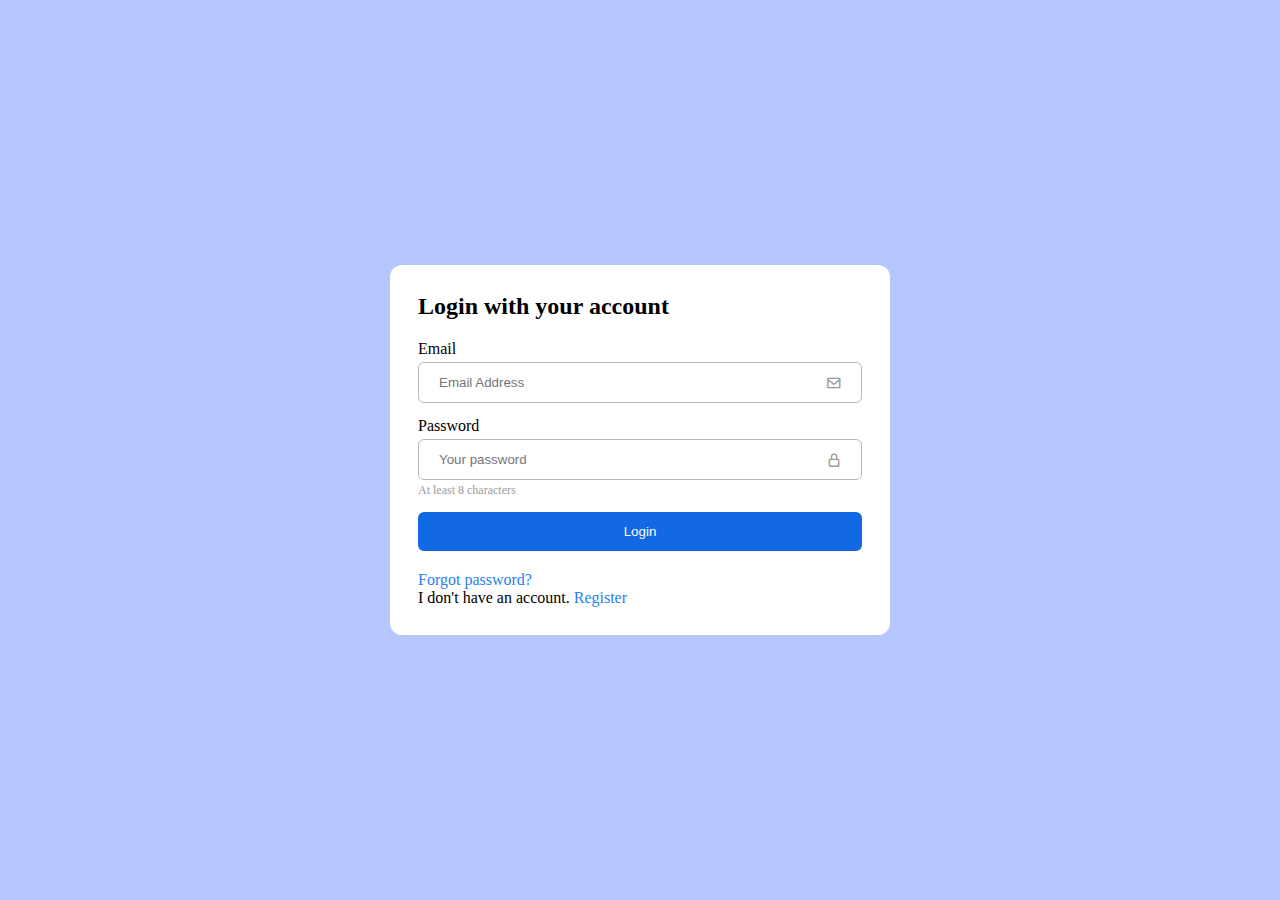
<file: login/index.html>
<!DOCTYPE html>
<html lang="en">
<head>
    <meta charset="UTF-8">
    <meta http-equiv="X-UA-Compatible" content="IE=edge">
    <meta name="viewport" content="width=device-width, initial-scale=1.0">
    <title>Document</title>
    <link href='https://unpkg.com/boxicons@2.1.1/css/boxicons.min.css' rel='stylesheet'>
    <link rel="stylesheet" href="style.css">
</head>
<body>
    

    <div class="container">
        <form action="file:///C:/Users/Phenomenal/Desktop/cloudchat2/index.html" class="login active">
            <h2 class="title">Login with your account</h2>
            <div class="form-group">
                <label for="email">Email</label>
                <div class="input-group">
                <input type="email" id="email" required placeholder="Email Address">
                <i class='bx bx-envelope'></i>
            </div>
            </div>

            <div class="form-group">
                <label for="Password">Password</label>
                <div class="input-group">
                <input type="password" pattern=".{8,}" id="password" required placeholder="Your password">
                <i class='bx bx-lock-alt' ></i>
            </div>
            <span class="help-text">At least 8 characters</span>
            </div>
            <button type="submit" class="btn-submit">Login</button>
            <a href="#">Forgot password?</a>
            <p>I don't have an account. <a href="./index.html" onclick="switchForm('Register', event)">Register</a></p>
        </form>

        <form action="" class="Register">
            <h2 class="title">Register your account</h2>
            <div class="form-group">
                <label for="email">Email</label>
                <div class="input-group">
                <input type="email" id="email" required placeholder="Email Address">
                <i class='bx bx-envelope'></i>
            </div>
            </div>

            <div class="form-group">
                <label for="Password">Password</label>
                <div class="input-group">
                <input type="password" pattern=".{8,}" id="password" required placeholder="Your password">
                <i class='bx bx-lock-alt' ></i>
            </div>
            <span class="help-text">At least 8 characters</span>
            </div>

            <div class="form-group">
                <label for="confirm-pass">Confirm Password</label>
                <div class="input-group">
                <input type="password" pattern=".{8,}" id="confirm pass" required placeholder="Enter password again">
                <i class='bx bx-lock-alt' ></i>
            </div>
            <span class="help-text">Confirm password must be the same with password</span>
            </div>
            <button type="submit" class="btn-submit">Register</button>
            <p>I already have an account. <a href="#" onclick="switchForm('login', event)">Login</a></p>
        </form>
    </div>

    <script src="script.js"></script>
</body>
</html>
</file>
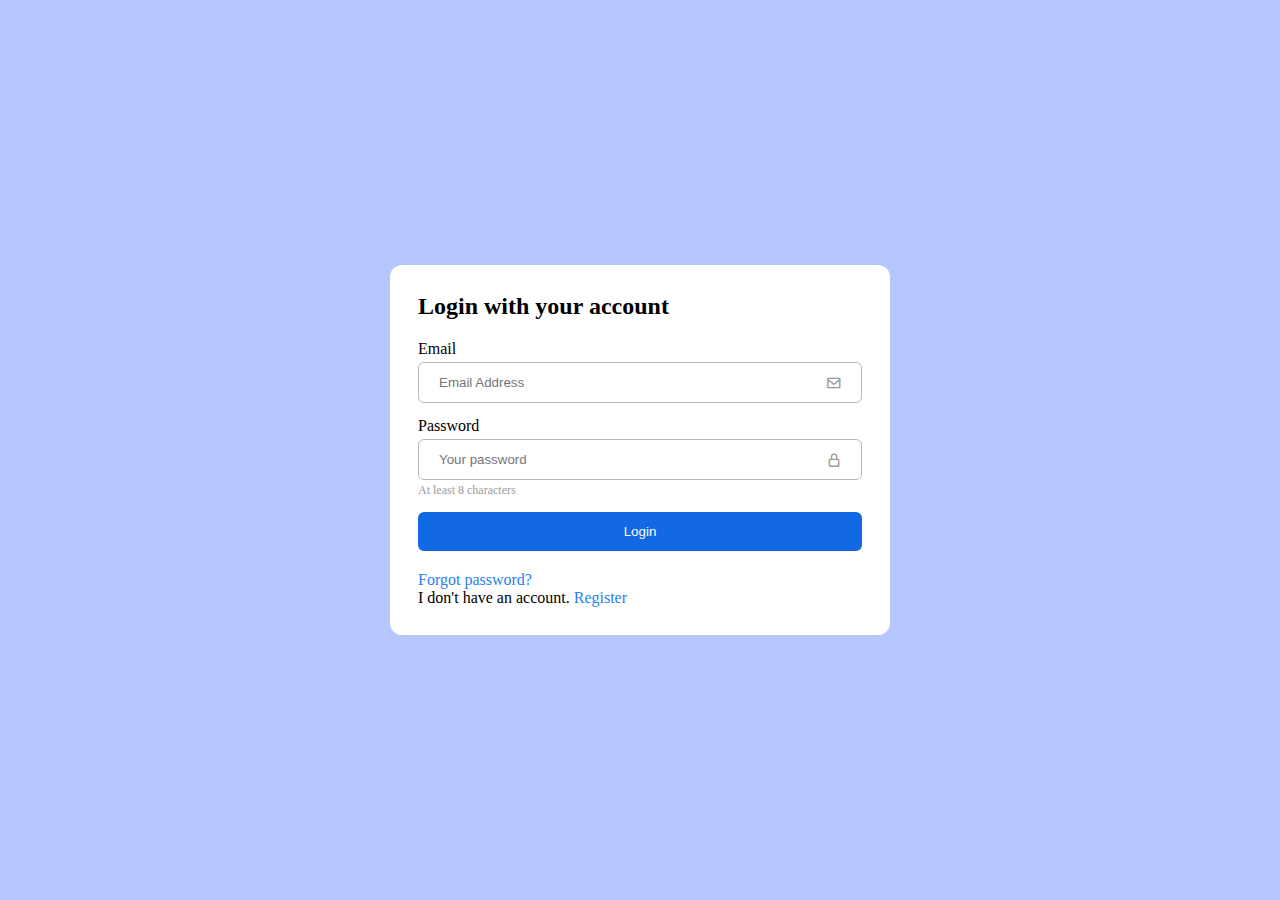
<file: login/login/index.html>
<!DOCTYPE html>
<html lang="en">
<head>
    <meta charset="UTF-8">
    <meta http-equiv="X-UA-Compatible" content="IE=edge">
    <meta name="viewport" content="width=device-width, initial-scale=1.0">
    <title>Document</title>
    <link href='https://unpkg.com/boxicons@2.1.1/css/boxicons.min.css' rel='stylesheet'>
    <link rel="stylesheet" href="style.css">
</head>
<body>
    

    <div class="container">
        <form action="C:\Users\FabianEdem\Desktop\cloudchat2\index.html" class="login active">
            <h2 class="title">Login with your account</h2>
            <div class="form-group">
                <label for="email">Email</label>
                <div class="input-group">
                <input type="email" id="email" required placeholder="Email Address">
                <i class='bx bx-envelope'></i>
            </div>
            </div>

            <div class="form-group">
                <label for="Password">Password</label>
                <div class="input-group">
                <input type="password" pattern=".{8,}" id="password" required placeholder="Your password">
                <i class='bx bx-lock-alt' ></i>
            </div>
            <span class="help-text">At least 8 characters</span>
            </div>
            <button type="submit" class="btn-submit">Login</button>
            <a href="#">Forgot password?</a>
            <p>I don't have an account. <a href="#" onclick="switchForm('Register', event)">Register</a></p>
        </form>

        <form action="#" class="Register">
            <h2 class="title">Register your account</h2>
            <div class="form-group">
                <label for="email">Email</label>
                <div class="input-group">
                <input type="email" id="email" required placeholder="Email Address">
                <i class='bx bx-envelope'></i>
            </div>
            </div>

            <div class="form-group">
                <label for="Password">Password</label>
                <div class="input-group">
                <input type="password" pattern=".{8,}" id="password" required placeholder="Your password">
                <i class='bx bx-lock-alt' ></i>
            </div>
            <span class="help-text">At least 8 characters</span>
            </div>

            <div class="form-group">
                <label for="confirm-pass">Confirm Password</label>
                <div class="input-group">
                <input type="password" pattern=".{8,}" id="confirm pass" required placeholder="Enter password again">
                <i class='bx bx-lock-alt' ></i>
            </div>
            <span class="help-text">Confirm password must be the same with password</span>
            </div>
            <button type="submit" class="btn-submit">Register</button>
            <p>I already have an account. <a href="#" onclick="switchForm('login', event)">Login</a></p>
        </form>
    </div>

    <script src="script.js"></script>
</body>
</html>
</file>
<file: login/style.css>
@import url('https://fonts.googleapis.com/css2?family=Mochiy+Pop+One&family=Poppins:ital,wght@0,700;1,400;1,600;1,700&family=Roboto:ital,wght@0,300;1,300&display=swap');
*{
    padding: 0;
    margin: 0;
    box-sizing: border-box;
}

:root{
    --grey: #f4f2ff;
    --dark-grey: #b7b7b7;

    --green: #23ae00;
    --lght-green: #bdffac;

    --red: #fe2727;
    --light-red: #ffd2d2;

    --blue: #277fee;
    --light-blue: #b6c6ff;
    --dark-blue: #1368e3;

    --bs: #aecfff;
    --text: #9b9b9b;
}

a{
    color: var(--blue);
    transition: all .3s ease;
    text-decoration: none;
}

a:hover{
    color: var(--dark-blue);
}

body{
    background: var(--light-blue);
    display: flex;
    justify-content: center;
    align-items: center;
    min-height: 100vh;
}

.container{
    max-width: 500px;
    width: 100%;
    position: relative;
}

form{
    width: 100%;
    padding: 28px;
    border-radius: 12px;
    background: #fff;
    position: absolute;
    top: 50%;
    transform: translateY(-50%) scale(.8);
    opacity: 0;
    z-index: 100;
    transition: all .3s ease;
    transition-delay: 0s;
    
}

form.active{
    transform: translateY(-50%);
    opacity: 1;
    z-index: 200;
    transition-delay: .3s;
}
.title{
    font-size: 24px;
    font-weight: 600;
    margin-bottom: 20px;
}

.form-group{
    margin-bottom: 14px;
}

.form-group label{
    display: inline-block;
    margin-bottom: 4px;
}

.input-group{
    width: 100%;
    position: relative;
}

.input-group input{
    padding: 12px 40px 12px 20px;
    outline: none;
    border-radius: 6px;
    border: 1px solid var(--dark-grey);
    width: 100%;
    transition: all .3s ease;
}

/*validation*/
.input-group input:focus,
.input-group input:not(:placeholder-shown){
    border-color: var(--blue);
    background: var(--grey);
}

.input-group input:focus + i,
.input-group input:not(:placeholder-shown) + i {
    color: var(--blue);
}

.input-group input:focus:valid{
    box-shadow: 0 0 0 4px var(--light-green);
}

.input-group input:valid:not(:placeholder-shown){
    border-color: var(--green);
}
.input-group input:valid:not(:placeholder-shown) + i{
    color: var(--green);
} 
.input-group input:invalid:not(:placeholder-shown){
    border-color: var(--red);
}
.input-group input:invalid:not(:placeholder-shown) + i{
    color: var(--red);
}
input-group input:focus:invalid{
    box-shadow: 0 0 0 4px var(--light-red);
}
.input-group input:focus
.input-group input:focus:placeholder-shown{
    box-shadow: 0 0 0 4px var(--bs);
}
/*validation*/

.input-group i{
    position: absolute;
    top: 50%;
    transform: translateY(-50%);
    right: 20px;
    color: var(--text);
    transition: all .3s ease;
}

.form-group .help-text{
    font-size: 12px;
    color: var(--text);
}

.btn-submit{
    padding: 12px 0;
    display: block;
    width: 100%;
    color: #fff;
    border-radius: 6px;
    cursor: pointer;
    transition: all .3s ease;
    border: none;
    font-weight: 500;
    background: var(--dark-blue);
    margin-bottom: 20px;
}

.btn-submit:hover{
    background: var(--dark-blue);
}
</file>
<file: login/login/style.css>
@import url('https://fonts.googleapis.com/css2?family=Mochiy+Pop+One&family=Poppins:ital,wght@0,700;1,400;1,600;1,700&family=Roboto:ital,wght@0,300;1,300&display=swap');
*{
    padding: 0;
    margin: 0;
    box-sizing: border-box;
}

:root{
    --grey: #f4f2ff;
    --dark-grey: #b7b7b7;

    --green: #23ae00;
    --lght-green: #bdffac;

    --red: #fe2727;
    --light-red: #ffd2d2;

    --blue: #277fee;
    --light-blue: #b6c6ff;
    --dark-blue: #1368e3;

    --bs: #aecfff;
    --text: #9b9b9b;
}

a{
    color: var(--blue);
    transition: all .3s ease;
    text-decoration: none;
}

a:hover{
    color: var(--dark-blue);
}

body{
    background: var(--light-blue);
    display: flex;
    justify-content: center;
    align-items: center;
    min-height: 100vh;
}

.container{
    max-width: 500px;
    width: 100%;
    position: relative;
}

form{
    width: 100%;
    padding: 28px;
    border-radius: 12px;
    background: #fff;
    position: absolute;
    top: 50%;
    transform: translateY(-50%) scale(.8);
    opacity: 0;
    z-index: 100;
    transition: all .3s ease;
    transition-delay: 0s;
    
}

form.active{
    transform: translateY(-50%);
    opacity: 1;
    z-index: 200;
    transition-delay: .3s;
}
.title{
    font-size: 24px;
    font-weight: 600;
    margin-bottom: 20px;
}

.form-group{
    margin-bottom: 14px;
}

.form-group label{
    display: inline-block;
    margin-bottom: 4px;
}

.input-group{
    width: 100%;
    position: relative;
}

.input-group input{
    padding: 12px 40px 12px 20px;
    outline: none;
    border-radius: 6px;
    border: 1px solid var(--dark-grey);
    width: 100%;
    transition: all .3s ease;
}

/*validation*/
.input-group input:focus,
.input-group input:not(:placeholder-shown){
    border-color: var(--blue);
    background: var(--grey);
}

.input-group input:focus + i,
.input-group input:not(:placeholder-shown) + i {
    color: var(--blue);
}

.input-group input:focus:valid{
    box-shadow: 0 0 0 4px var(--light-green);
}

.input-group input:valid:not(:placeholder-shown){
    border-color: var(--green);
}
.input-group input:valid:not(:placeholder-shown) + i{
    color: var(--green);
} 
.input-group input:invalid:not(:placeholder-shown){
    border-color: var(--red);
}
.input-group input:invalid:not(:placeholder-shown) + i{
    color: var(--red);
}
input-group input:focus:invalid{
    box-shadow: 0 0 0 4px var(--light-red);
}
.input-group input:focus
.input-group input:focus:placeholder-shown{
    box-shadow: 0 0 0 4px var(--bs);
}
/*validation*/

.input-group i{
    position: absolute;
    top: 50%;
    transform: translateY(-50%);
    right: 20px;
    color: var(--text);
    transition: all .3s ease;
}

.form-group .help-text{
    font-size: 12px;
    color: var(--text);
}

.btn-submit{
    padding: 12px 0;
    display: block;
    width: 100%;
    color: #fff;
    border-radius: 6px;
    cursor: pointer;
    transition: all .3s ease;
    border: none;
    font-weight: 500;
    background: var(--dark-blue);
    margin-bottom: 20px;
}

.btn-submit:hover{
    background: var(--dark-blue);
}
</file>
